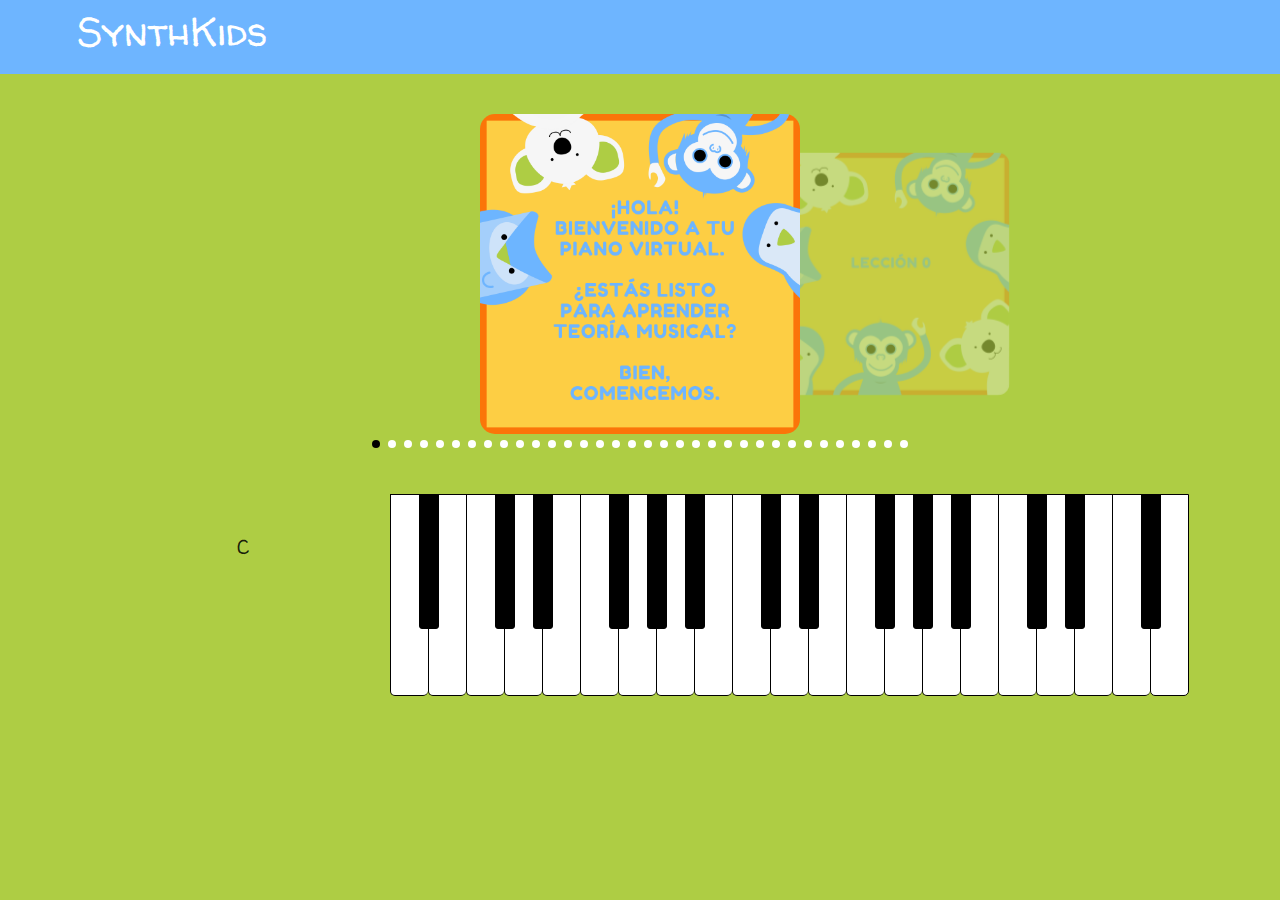
<file: dsp.html>
<!DOCTYPE html>
<html lang="en">
<head>
	<meta charset="utf-8">
	<meta name="viewport" content="width=device-width, initial-scale=1, shrink-to-fit=no">
	<title>SynthKids</title>
	<link href="https://fonts.googleapis.com/css2?family=Walter+Turncoat&display=swap" rel="stylesheet">
	<link rel="stylesheet" href="css/dspStyle.css">
	<link rel="stylesheet" href="https://cdnjs.cloudflare.com/ajax/libs/materialize/1.0.0/css/materialize.min.css">
	<script src="https://ajax.googleapis.com/ajax/libs/jquery/3.5.1/jquery.min.js"></script>
	<script async src="https://www.googletagmanager.com/gtag/js?id=G-P1T14JH6GC"></script>

</head>
<body>

	<header>
		<div id="cabecera">
			<div id="main">
				<a href="index.html"><h1>SynthKids</h1></a>
			</div>
		</div>
	</header>

	<div id="perro">
		<div> 
			<img src="img/complete.gif" alt="complete">
		</div>
	</div>

	<div id="pato">
		<div> 
			<img src="img/pocoyo.gif" alt="complete">
		</div>
	</div>

	<div id="lecc2">
		<div> 
			<img src="img/Bob.gif" alt="complete">
		</div>
	</div>

	<div id="lecc3">
		<div> 
			<img src="img/paw.gif" alt="complete">
		</div>
	</div>

	<div id="lecc4">
		<div> 
			<img src="img/polar.gif" alt="complete">
		</div>
	</div>

	<div class="container" id="arriba">
		<div class="row">
			<div class="col s12">
				<div class="carousel center-align">
					<div class="carousel-item">
						<img src="img/carrousel/2.png" alt="">
					</div>
				    <div class="carousel-item">
						<img src="img/carrousel/Lección0/1.png" alt="">
					</div>					
					<div class="carousel-item">
						<img src="img/carrousel/Lección0/2.png" alt="">
					</div>
					<div class="carousel-item">
						<img src="img/carrousel/Lección0/3.png" alt="">
					</div>
					<div class="carousel-item">
						<img src="img/carrousel/Lección0/4.png" alt="">
					</div>
					<div class="carousel-item">
						<img src="img/carrousel/Lección0/5.png" alt="">
					</div>
					<div class="carousel-item">
						<img src="img/carrousel/Lección0/6.png" alt="">
					</div>
					<div class="carousel-item">
						<img src="img/carrousel/Lección0/7.png" alt="">
					</div>
					<div class="carousel-item">
						<img src="img/carrousel/Lección0/8.png" alt="">
					</div>
					<div class="carousel-item">
						<img src="img/carrousel/1.png" alt="">
					</div>
					<div class="carousel-item">
						<img src="img/carrousel/3.png" alt="">
					</div>
					<div class="carousel-item">
						<img src="img/carrousel/4.png" alt="">
					</div>
					<div class="carousel-item">
						<img src="img/carrousel/5.png" alt="">
					</div>
					<div class="carousel-item">
				    <img src="img/carrousel/6.png" alt="">
					</div>
					<div class="carousel-item">
				    <img src="img/carrousel/7.png" alt="">
					</div>
					<div class="carousel-item">
				    <img src="img/carrousel/8.png" alt="">
					</div>
					<div class="carousel-item">
				    <img src="img/carrousel/9.png" alt="">
					</div>
					<div class="carousel-item">
				    <img src="img/carrousel/10.png" alt="">
					</div>
					<div class="carousel-item">
				    <img src="img/carrousel/11.png" alt="">
					</div>
					<div class="carousel-item">
				    <img src="img/carrousel/12.png" alt="">
					</div>
					<div class="carousel-item">
				    <img src="img/carrousel/13.png" alt="">
					</div>
					<div class="carousel-item">
				    <img src="img/carrousel/14.png" alt="">
					</div>
					<div class="carousel-item">
				    <img src="img/carrousel/15.png" alt="">
					</div>
					<div class="carousel-item">
				    <img src="img/carrousel/16.png" alt="">
					</div>
					<div class="carousel-item">
				    <img src="img/carrousel/17.png" alt="">
					</div>
					<div class="carousel-item">
				    <img src="img/carrousel/18.png" alt="">
					</div>
					<div class="carousel-item">
				    <img src="img/carrousel/19.png" alt="">
					</div>
					<div class="carousel-item">
				    <img src="img/carrousel/20.png" alt="">
					</div>
					<div class="carousel-item">
				    <img src="img/carrousel/21.png" alt="">
					</div>
					<div class="carousel-item">
				    <img src="img/carrousel/22.png" alt="">
					</div>
					<div class="carousel-item">
				    <img src="img/carrousel/23.png" alt="">
					</div>
					<div class="carousel-item">
				    <img src="img/carrousel/24.png" alt="">
					</div>
					<div class="carousel-item">
				    <img src="img/carrousel/25.png" alt="">
					</div>
					<div class="carousel-item">
				    <img src="img/carrousel/26.png" alt="">
					</div>
				</div>
			</div>
		</div>
	</div>

	<div class="osc">
		<!-- OSC 1 -->
		<div>
			<h3>OSC 1</h3>
			<select id="Osc1Type">
	          <option value="sawtooth">saw</option>
	          <option value="sine">sine</option>
	          <option value="triangle">triangle</option>
	          <option value="square">square</option>
	        </select>
	        <div>
	          <div id="slider">
	          	<label >Gain</label>
	            <input id="Osc1Gain" type="range" min="0" max="1" step="0.01" value="0.5" orient="vertical"/>
	          </div>
	          <div id="back">
	          	<label>Frequency</label>
				<input id="Osc1Freq" type="range" min="20" max="20000" step="1" value="440" orient="vertical"/>
			  </div>
	        </div>
        </div>
        <!-- OSC 2 -->
        <div>
        	<h3>OSC 2</h3>
			<select id="Osc2Type">
	          <option value="sawtooth">saw</option>
	          <option value="sine">sine</option>
	          <option value="triangle">triangle</option>
	          <option value="square">square</option>
	        </select>
	        <div>
	          <div id="slider">
	          	<label>Gain</label>
	            <input id="Osc2Gain" type="range" min="0" max="1" step="0.01" value="0.5" orient="vertical"/>
	          </div>
	          <div id="back">
	          	<label >Frequency</label>
				<input id="Osc2Freq" type="range" min="20" max="20000" step="1" value="440" orient="vertical"/>
	          </div>
	        </div>
        </div>
	</div>

	<div id="piano">
		<div>
			<div id="letra">
				<h1 align="center" id="chord">C</h1>
			</div>
			<div id="animales">
				<div id="vacio"></div>
				<img src="img/animales/C.png" id="do">
				<img src="img/animales/D.png" id="re">
				<img src="img/animales/M.png" id="mi">
				<img src="img/animales/F.png" id="fa">
				<img src="img/animales/G.png" id="sol">
				<img src="img/animales/A.png" id="la">
				<img src="img/animales/B.png" id="si">
			</div>
		</div>

		<div id="keyboard">
			<div></div>
		</div>
	</div>

	<script src="https://cdnjs.cloudflare.com/ajax/libs/materialize/1.0.0/js/materialize.min.js"></script>
	<script type="text/javascript" src="js/qwerty-hancock.js"></script>
	<script type="text/javascript" src="js/qwerty-hancock.min.js"></script>
	<script type="text/javascript" src="js/dsp.js"></script>

</body>
</html>
</file>
<file: css/dspStyle.css>
/* http://meyerweb.com/eric/tools/css/reset/ v2.0 | 20110126 License: none (public domain) */
/******************************************************CSS RESET***************************************************/
html,body, div, span, applet, object, iframe, h1, h2, h3, h4, h5, h6,
p, blockquote, pre, abbr, acronym, address, big, cite, code, del,
dfn, em, img, ins, kbd, q, s, samp,small, strike, strong, sub, sup,
tt, var, b, u, i, center, dl, dt, dd, ol, ul, li, fieldset, form,
label,legend,table,caption,tbody,tfoot,thead,tr,th,td,article,aside,
canvas,details,embed,figure,figcaption,footer, header,hgroup,menu,
nav,output,ruby,section,summary,time,mark,audio,
video {
	margin: 0;
	padding: 0;
	border: 0;
	font-size: 100%;
	font: inherit;
	vertical-align: baseline;
}

article,aside,details,figcaption,figure,footer,header,hgroup,
menu,nav,
section {	
	display: block;
}

body {
	line-height: 1;
    background-color: #AECD44;
}

ol,
ul {
	list-style: none;
}

blockquote,
q {
	quotes: none;
}

blockquote:before,
blockquote:after,
q:before,
q:after {
	content: '';
	content: none;
}

table {
	border-collapse: collapse;
	border-spacing: 0;
}

/******************************************************MAIN***************************************************/
body{
    font-family: 'Walter Turncoat', cursive;
}

header{
    background-color: #6EB5FF;
}

#cabecera{
    display: flex;
    align-items: center;
    justify-content: space-between;
}

#main{
    margin-left: 6%;
    margin-bottom: 10px;
}

#piano{
    display: flex;
    z-index: -2 !important;
    justify-content: center;
}

#main h1{
    margin-top: 10px !important;
    margin-bottom: 10px !important;
    font-size: 40px;
    color: white !important;
}

#synthkids{
    color: white;
}

#back{
    width: 100%;
    height: auto;
    position: relative;
    overflow: hidden;
}

a{
    text-decoration: none;
}

/******************************************************DSP***************************************************/
*,
::after,
::before {
    box-sizing: unset;
}

.osc, #back, #slider{
	display: none;
}

.center {
	display: flex;
}

h1 {
	font-size: 50px;
}

#keyboard {
	margin-bottom: 8% !important;
    box-sizing: unset !important;
    z-index: 0 !important;
}

#chord{
    font-size: 20px !important;
}

#letra{
    width: 300px;
    margin-left: 1%;
}

#perro img, #pato img, #lecc2 img, #lecc3 img, #lecc4 img{
    width: 300px;
    height: 300px;
}

#perro{
    margin-top: 50px;
    display: none;
    justify-content: flex-end;
    z-index: 100 !important;
    position: absolute;
}

#pato{
    margin-top: 50px;
    display: none;
    justify-content: flex-end;
    z-index: 100 !important;
    position: absolute;
}

#lecc2{
    margin-top: 50px;
    display: none;
    justify-content: flex-end;
    z-index: 100 !important;
    position: absolute;
    margin-left: 40px;
}

#lecc3{
    margin-top: 50px;
    display: none;
    justify-content: flex-end;
    z-index: 100 !important;
    position: absolute;
}

#lecc4{
    margin-top: 50px;
    display: none;
    justify-content: flex-end;
    z-index: 100 !important;
    position: absolute;
}

/***************************************************CARROUSEL***********************************************/

.carousel {
    min-height: 300px;
    z-index: 0 !important;
}

.carousel .carousel-item{
    display: flex;
    flex-direction: column;
    justify-content: center;
    align-items: center;
    user-select: none;
    width: 320px !important;
    height: 320px !important;
}

.carousel .carousel-item img{
    width: 100%;
    height: 100%;
    object-fit: cover;
    border-radius: 15px;
}

.carousel .indicators .indicator-item{
    margin: 0 15px;
}

.carousel .indicators .indicator-item.active{
    background-color: black !important;
}

.carousel .indicators .indicator-item{
    background-color: white !important;
}

/***************************************************ANIMALES************************************************/
#animales{
	display: flex;
}

#do, #re, #mi, #fa, #sol, #la, #si
{
    width: 80px;
    height: 80px;
	display: none;
}

#vacio{
	width: 40%;
	height: 100px;
	
}
</file>
